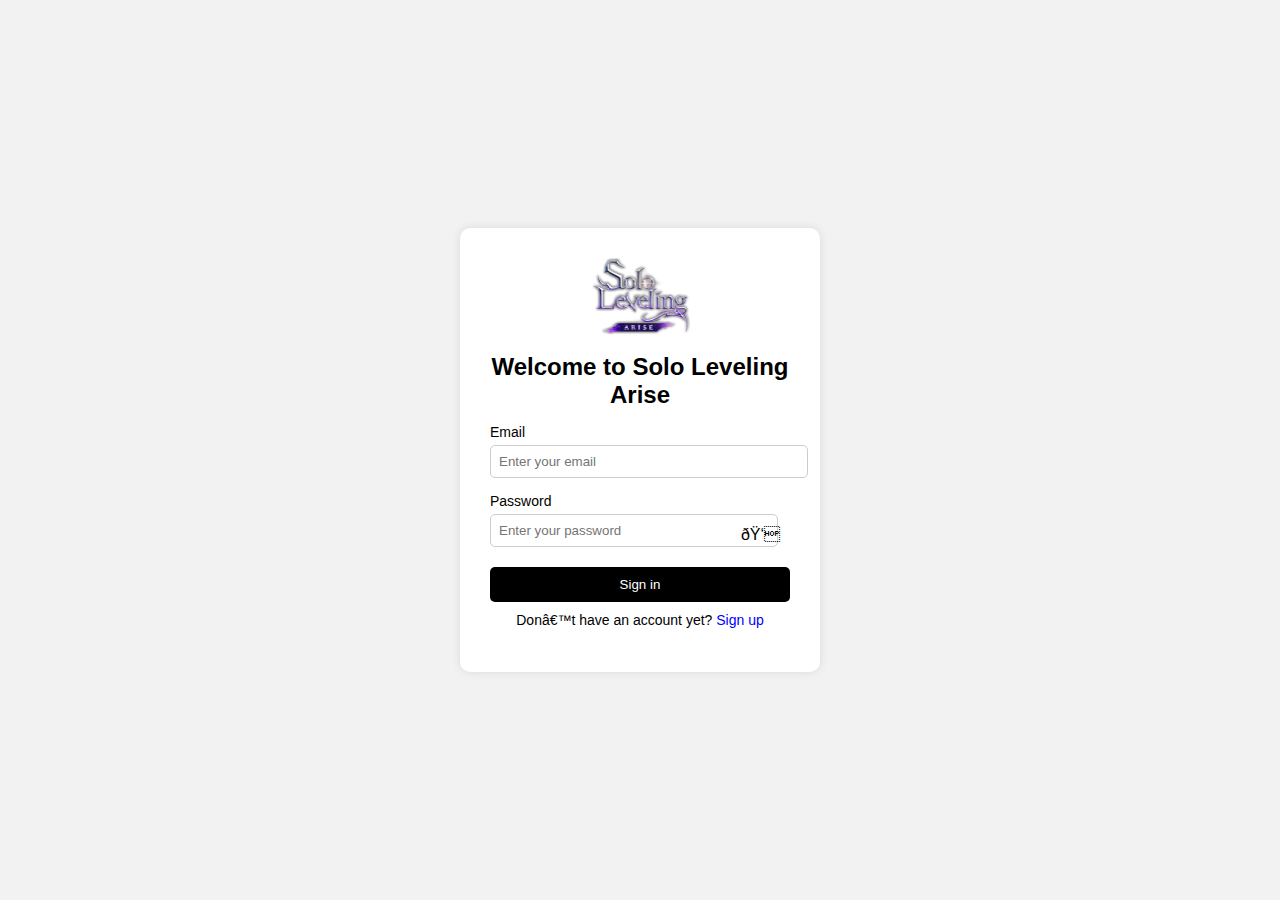
<file: Новая папка/index.html>
<!DOCTYPE html>
<html lang="en">
<head>
    <link rel="stylesheet" href="style.css"
    <meta charset="UTF-8">
    <meta name="viewport" content="width=device-width, initial-scale=1.0">
    <title>Sign In</title>
</head>
<body>
    <div class="container">
        <div class="logo">
            <img src="logo.png.png" alt="Platform Logo">
        </div>
        <h2>Welcome to Solo Leveling Arise</h2>
        <form>
            <label for="email">Email</label>
            <input type="email" id="email" placeholder="Enter your email" required>

            <label for="password">Password</label>
            <div class="password-container">
                <input type="password" id="password" placeholder="Enter your password" required>
                <span class="eye-icon">👁</span>
            </div>

            <button type="submit">Sign in</button>
        </form>
        <p>Don’t have an account yet? <a href="#">Sign up</a></p>
    </div>
</body>
</html>
</file>
<file: Новая папка/style.css>
body {
    font-family: Arial, sans-serif;
    background-color: #f2f2f2;
    display: flex;
    justify-content: center;
    align-items: center;
    height: 100vh;
    margin: 0;
}

.container {
    background-color: white;
    padding: 30px;
    border-radius: 10px;
    box-shadow: 0px 0px 10px rgba(0, 0, 0, 0.1);
    text-align: center;
    width: 300px;
}

.logo {
    display: flex;
    justify-content: center;
    margin-bottom: 15px;
}

.logo img {
    width: 100px;
    height: auto;
}

h2, h3 {
    margin: 10px 0;
}

form {
    display: flex;
    flex-direction: column;
    text-align: left;
}

label {
    margin: 5px 0;
    font-size: 14px;
}

input {
    padding: 8px;
    margin-bottom: 10px;
    border: 1px solid #ccc;
    border-radius: 5px;
    width: 100%;
}

.password-container {
    position: relative;
}

.password-container input {
    width: calc(100% - 30px);
    display: inline-block;
}

.eye-icon {
    position: absolute;
    right: 10px;
    top: 50%;
    transform: translateY(-50%);
    cursor: pointer;
}

button {
    background-color: black;
    color: white;
    padding: 10px;
    border: none;
    border-radius: 5px;
    cursor: pointer;
    margin-top: 10px;
}

button:hover {
    background-color: #333;
}

p {
    margin-top: 10px;
    font-size: 14px;
}

a {
    text-decoration: none;
    color: blue;
}
</file>
